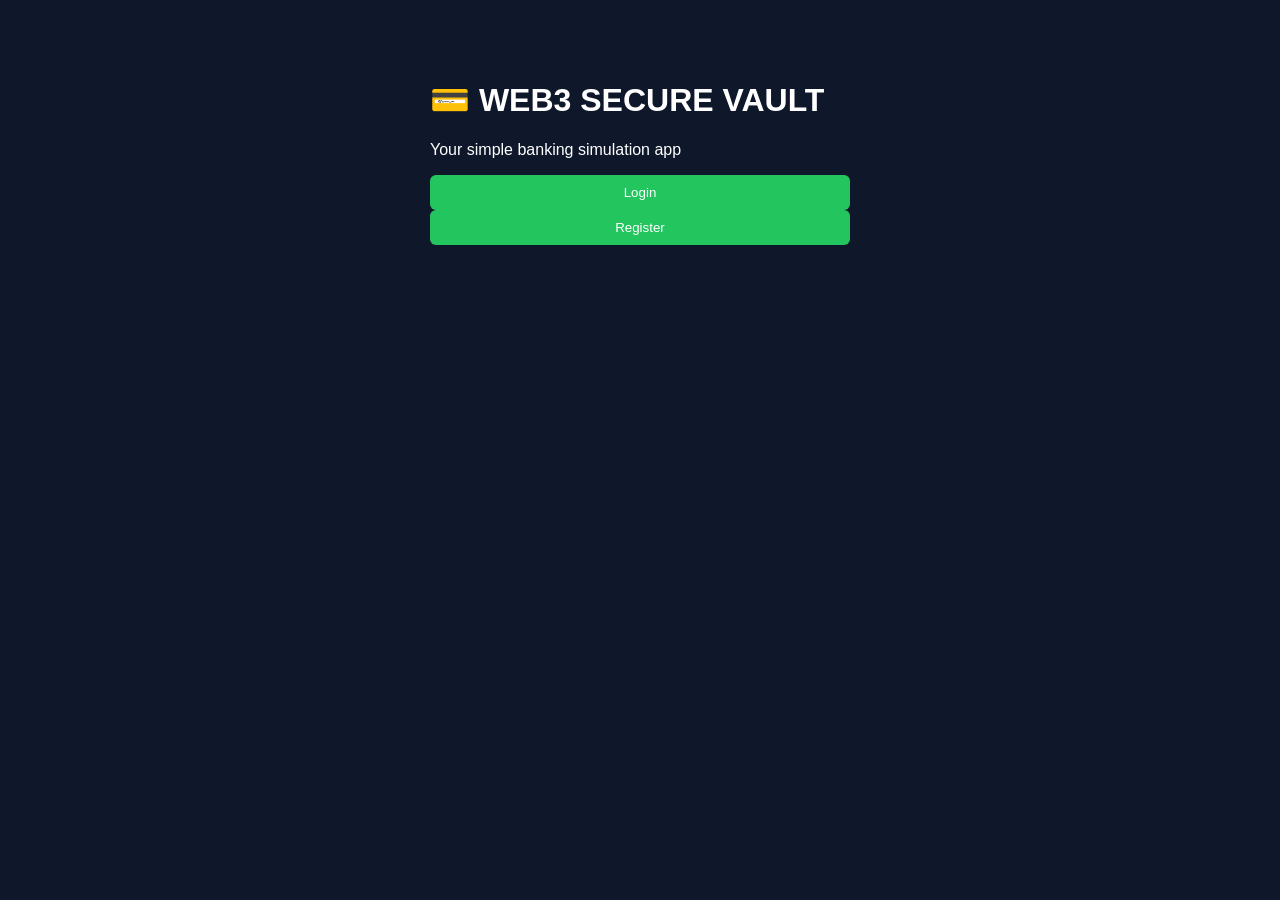
<file: index.html>
<!DOCTYPE html>
<html lang="en">
<head>
  <meta charset="UTF-8">
  <title>SecureBank</title>
  <link rel="stylesheet" href="css/style.css">
</head>
<body>

  <div class="container">
    <h1>💳 WEB3 SECURE VAULT</h1>
    <p>Your simple banking simulation app</p>

    <button onclick="location.href='login.html'">Login</button>
    <button onclick="location.href='register.html'">Register</button>
  </div>

</body>
</html>
</file>
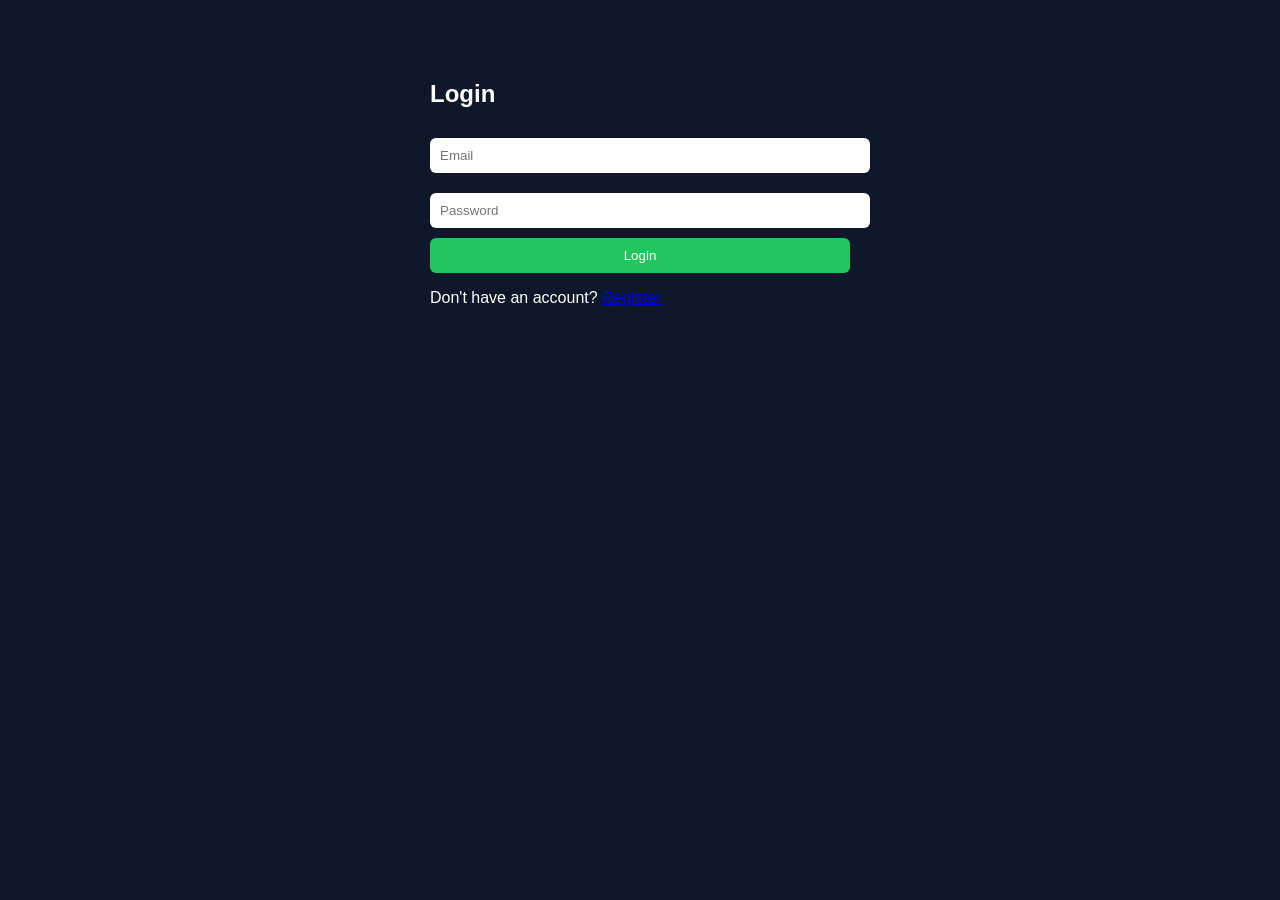
<file: dashboard.html>
<!DOCTYPE html>
<html lang="en">
<head>
  <meta charset="UTF-8">
  <title>Dashboard</title>
  <link rel="stylesheet" href="css/style.css">
</head>
<body>

  <div class="container">

    <div class="header">
      <h2>Welcome, <span id="usernameDisplay"></span></h2>
      <button onclick="logout()">Logout</button>
    </div>

    <!-- Balance Card -->
    <div class="card balance-card">
      <h4>Account Balance</h4>
      <h2>₦<span id="balance">0</span></h2>
    </div>

    <!-- Actions -->
    <div class="card">
      <h4>Deposit</h4>
      <input type="number" id="depositAmount" placeholder="Enter amount">
      <button onclick="deposit()">Deposit</button>
    </div>

    <div class="card">
      <h4>Transfer Money</h4>
      <input type="email" id="recipientEmail" placeholder="Recipient Email">
      <input type="number" id="sendAmount" placeholder="Enter amount">
      <button onclick="transferMoney()">Send</button>
    </div>

    <!-- Transactions -->
    <div class="card">
      <h4>Transaction History</h4>
      <ul id="transactionsList"></ul>
    </div>

  </div>

  <script src="js/app.js"></script>
</body>
</html>
</file>
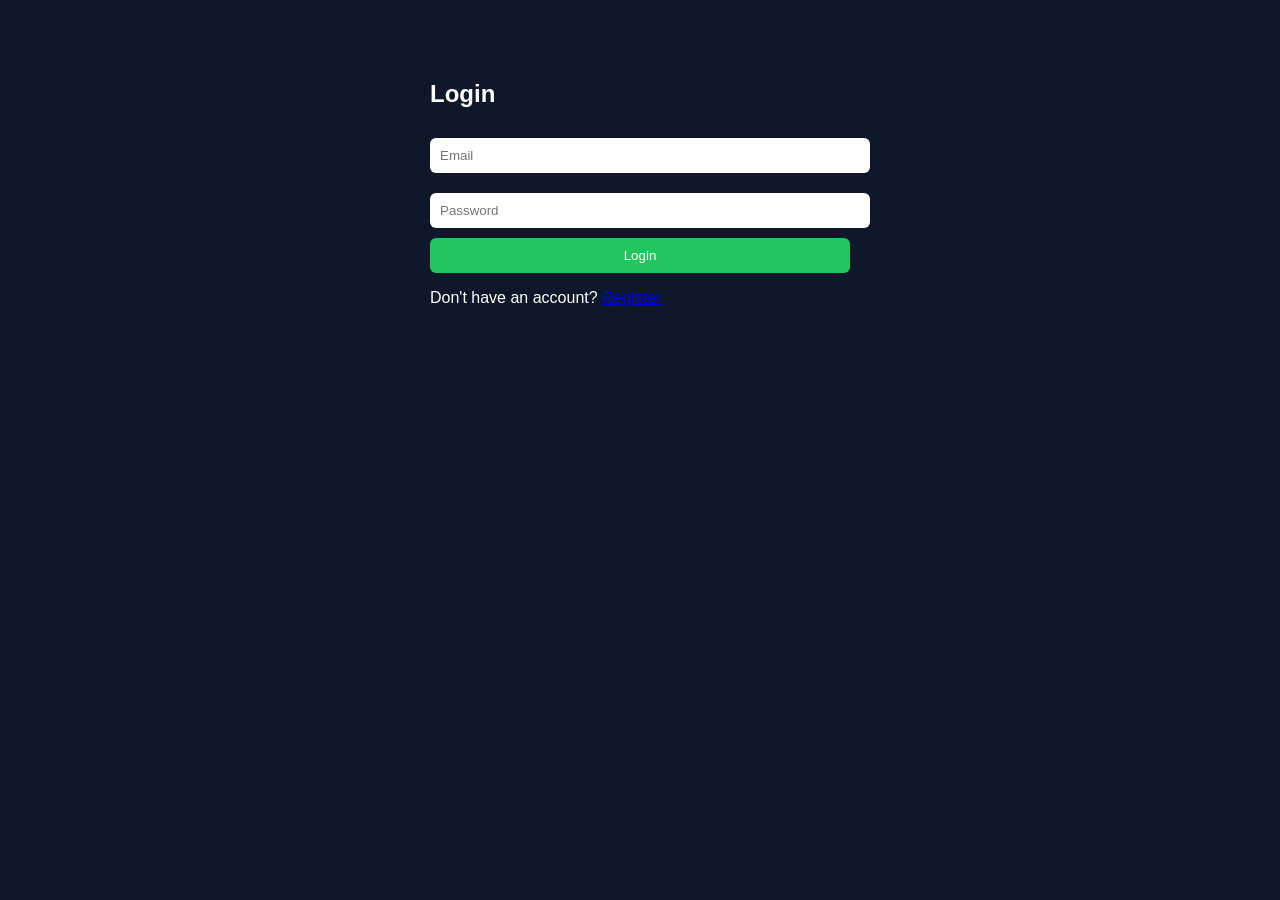
<file: login.html>
<!DOCTYPE html>
<html lang="en">
<head>
  <meta charset="UTF-8">
  <title>Login</title>
  <link rel="stylesheet" href="css/style.css">
</head>
<body>

  <div class="container">
    <h2>Login</h2>

    <form id="loginForm">
      <input type="email" id="loginEmail" placeholder="Email" required>
      <input type="password" id="loginPassword" placeholder="Password" required>

      <button type="submit">Login</button>
    </form>

    <p>Don't have an account? <a href="register.html">Register</a></p>
  </div>

  <script src="js/app.js"></script>
</body>
</html>
</file>
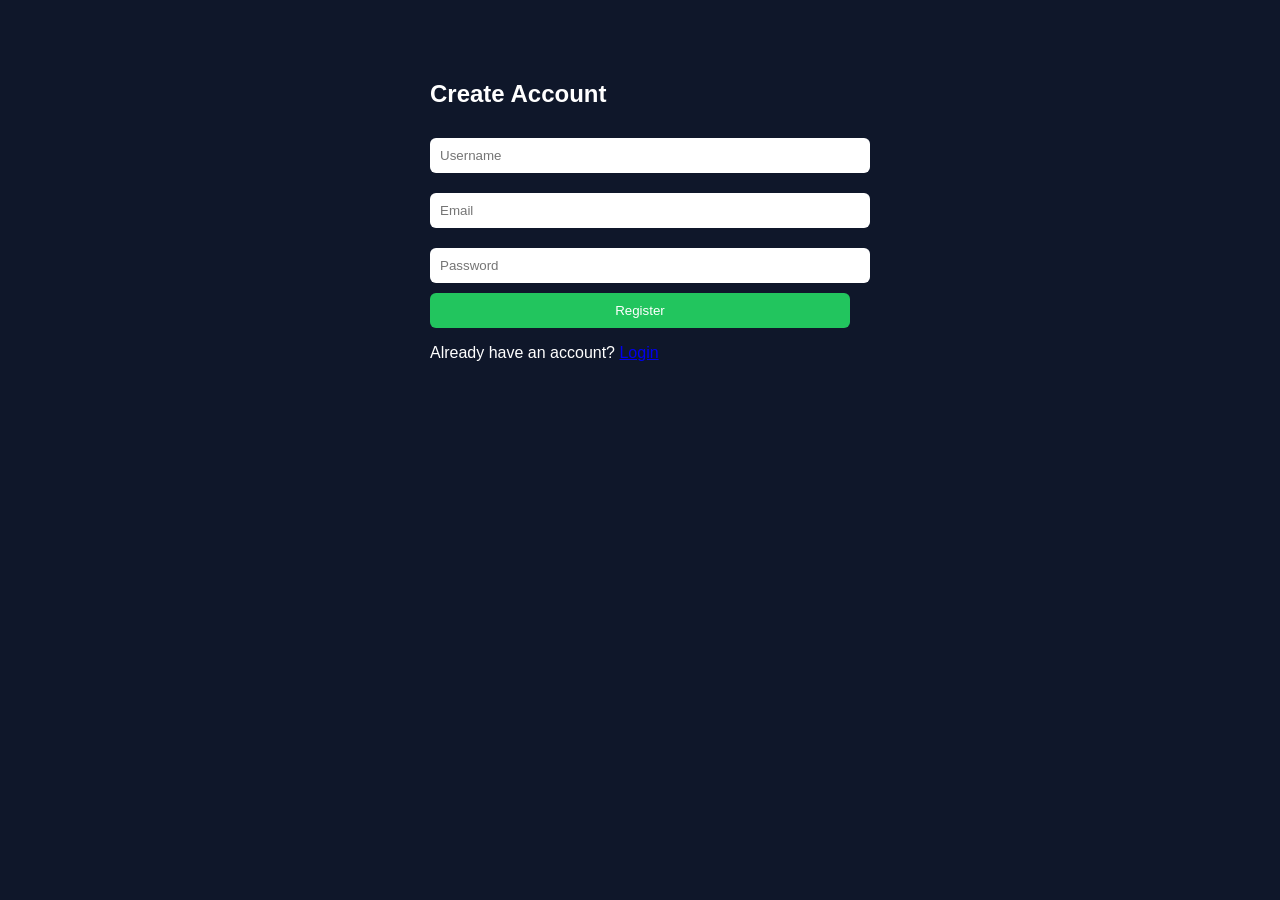
<file: register.html>
<!DOCTYPE html>
<html lang="en">
<head>
  <meta charset="UTF-8">
  <title>Register</title>
  <link rel="stylesheet" href="css/style.css">
</head>
<body>

  <div class="container">
    <h2>Create Account</h2>

    <form id="registerForm">
      <input type="text" id="username" placeholder="Username" required>
      <input type="email" id="email" placeholder="Email" required>
      <input type="password" id="password" placeholder="Password" required>

      <button type="submit">Register</button>
    </form>

    <p>Already have an account? <a href="login.html">Login</a></p>
  </div>

  <script src="js/app.js"></script>
</body>
</html>
</file>
<file: css/style.css>
body {
  font-family: Arial, sans-serif;
  background: #0f172a;
  color: white;
  margin: 0;
}

.container {
  max-width: 420px;
  margin: 40px auto;
  padding: 20px;
}

.header {
  display: flex;
  justify-content: space-between;
  align-items: center;
}

.card {
  background: #1e293b;
  padding: 15px;
  margin-top: 15px;
  border-radius: 10px;
}

.balance-card {
  background: linear-gradient(135deg, #22c55e, #16a34a);
  text-align: center;
}

input {
  width: 100%;
  padding: 10px;
  margin: 10px 0;
  border-radius: 6px;
  border: none;
}

button {
  width: 100%;
  padding: 10px;
  background: #22c55e;
  border: none;
  border-radius: 6px;
  color: white;
  cursor: pointer;
}

button:hover {
  background: #16a34a;
}

ul {
  list-style: none;
  padding: 0;
}

li {
  background: #334155;
  margin: 5px 0;
  padding: 10px;
  border-radius: 6px;
  display: flex;
  justify-content: space-between;
  font-size: 14px;
}

.deposit {
  color: #22c55e;
}

.send {
  color: #ef4444;
}
</file>
